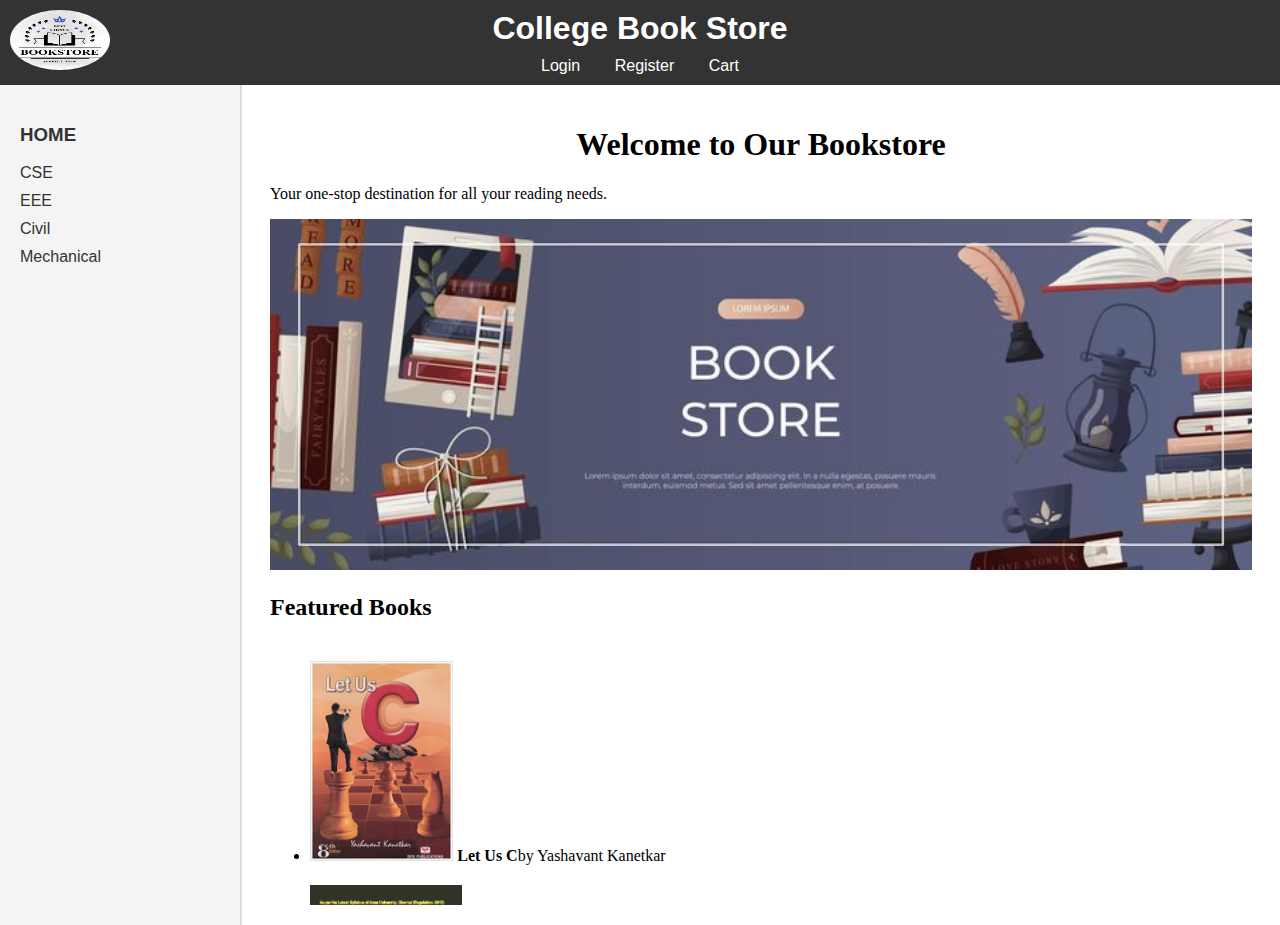
<file: index.html>
<!DOCTYPE html>
<html lang="en">
<head>
    <meta charset="UTF-8">
    <meta name="viewport" content="width=device-width, initial-scale=1.0">
    <link rel="stylesheet" href="style.css">
    <title>College Book Store</title>
</head>
<body>


    <!-- Header with Logo and Navigation -->
    <div id="header">
        <h1>College Book Store</h1>
        <img class="logo" src="images/store.jpg" >
        <nav>
            <a href="login.html" target="right-frame">Login</a>
            <a href="registeration.html" target="right-frame">Register</a>
            <a href="cart.html" target="right-frame">Cart</a>
        </nav>
    </div>

    <!-- Main Container for Left and Right Frames -->
    <div id="container">
        <!-- Left Frame with Category Links -->
        <div id="left-frame">
            <h3><a href="description.html" target="right-frame">HOME</a></h3>
            <a href="catalouge_CSE.html" target="right-frame">CSE</a>
            <a href="catalouge_EEE.html" target="right-frame">EEE</a>
            <a href="catalouge_CIVIL.html" target="right-frame">Civil</a>
            <a href="catalouge_MECH.html" target="right-frame">Mechanical</a>
        </div>

        <!-- Right Frame where content will be loaded -->
        <iframe id="right-frame" name="right-frame" src="description.html" frameborder="0"></iframe>
    </div>

</body>
</html>
</file>
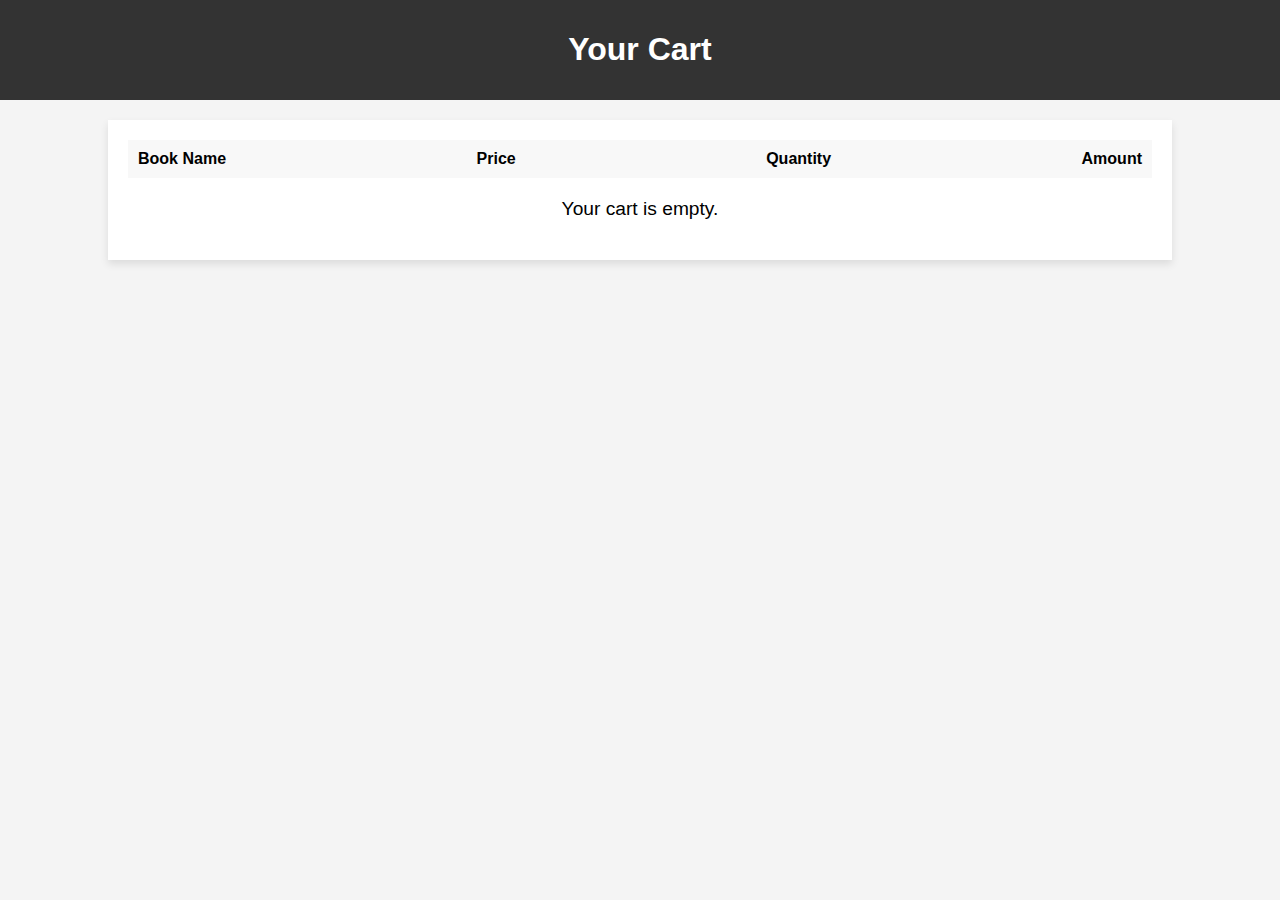
<file: cart.html>
<!DOCTYPE html>
<html lang="en">
<head>
    <meta charset="UTF-8">
    <meta name="viewport" content="width=device-width, initial-scale=1.0">
    <title>Your Cart</title>
    <style>
        body {
            font-family: Arial, sans-serif;
            margin: 0;
            padding: 0;
            background-color: #f4f4f4;
        }
        header {
            background-color: #333;
            color: white;
            padding: 10px 0;
            text-align: center;
        }
        .cart-container {
            width: 80%;
            margin: 20px auto;
            padding: 20px;
            background-color: white;
            box-shadow: 0px 4px 8px rgba(0, 0, 0, 0.1);
        }
        .cart-header {
            display: flex;
            justify-content: space-between;
            background-color: #f8f8f8;
            padding: 10px;
            font-weight: bold;
        }
        .cart-item {
            display: flex;
            justify-content: space-between;
            padding: 15px;
            border-bottom: 1px solid #eee;
        }
        .cart-item:last-child {
            border-bottom: none;
        }
        .total {
            text-align: right;
            margin-top: 20px;
            font-size: 1.2em;
        }
        .empty-message {
            text-align: center;
            margin-top: 20px;
            font-size: 1.2em;
        }
    </style>
</head>
<body>
    <header>
        <h1>Your Cart</h1>
    </header>

    <div class="cart-container" id="cart-container">
        <div class="cart-header">
            <div>Book Name</div>
            <div>Price</div>
            <div>Quantity</div>
            <div>Amount</div>
        </div>

        <!-- Cart items will appear here dynamically -->
        <div class="empty-message" id="empty-message">
            Your cart is empty.
        </div>

        <div class="total" id="total"></div>
    </div>

    <script>
        // Load cart from localStorage
        let cart = JSON.parse(localStorage.getItem('cart')) || [];
        const cartContainer = document.getElementById('cart-container');
        const emptyMessage = document.getElementById('empty-message');
        const totalElement = document.getElementById('total');

        if (cart.length === 0) {
            emptyMessage.style.display = 'block';
        } else {
            emptyMessage.style.display = 'none';
            let totalAmount = 0;
            cart.forEach(item => {
                // Add each item to the cart container
                let cartItem = document.createElement('div');
                cartItem.classList.add('cart-item');
                cartItem.innerHTML = `
                    <div>${item.name}</div>
                    <div>$${item.price}</div>
                    <div>${item.quantity}</div>
                    <div>$${item.amount}</div>
                `;
                cartContainer.appendChild(cartItem);
                totalAmount += item.amount;
            });
            // Show the total amount
            totalElement.innerHTML = `Total Amount: $${totalAmount}`;
        }
    </script>

</body>
</html>
</file>
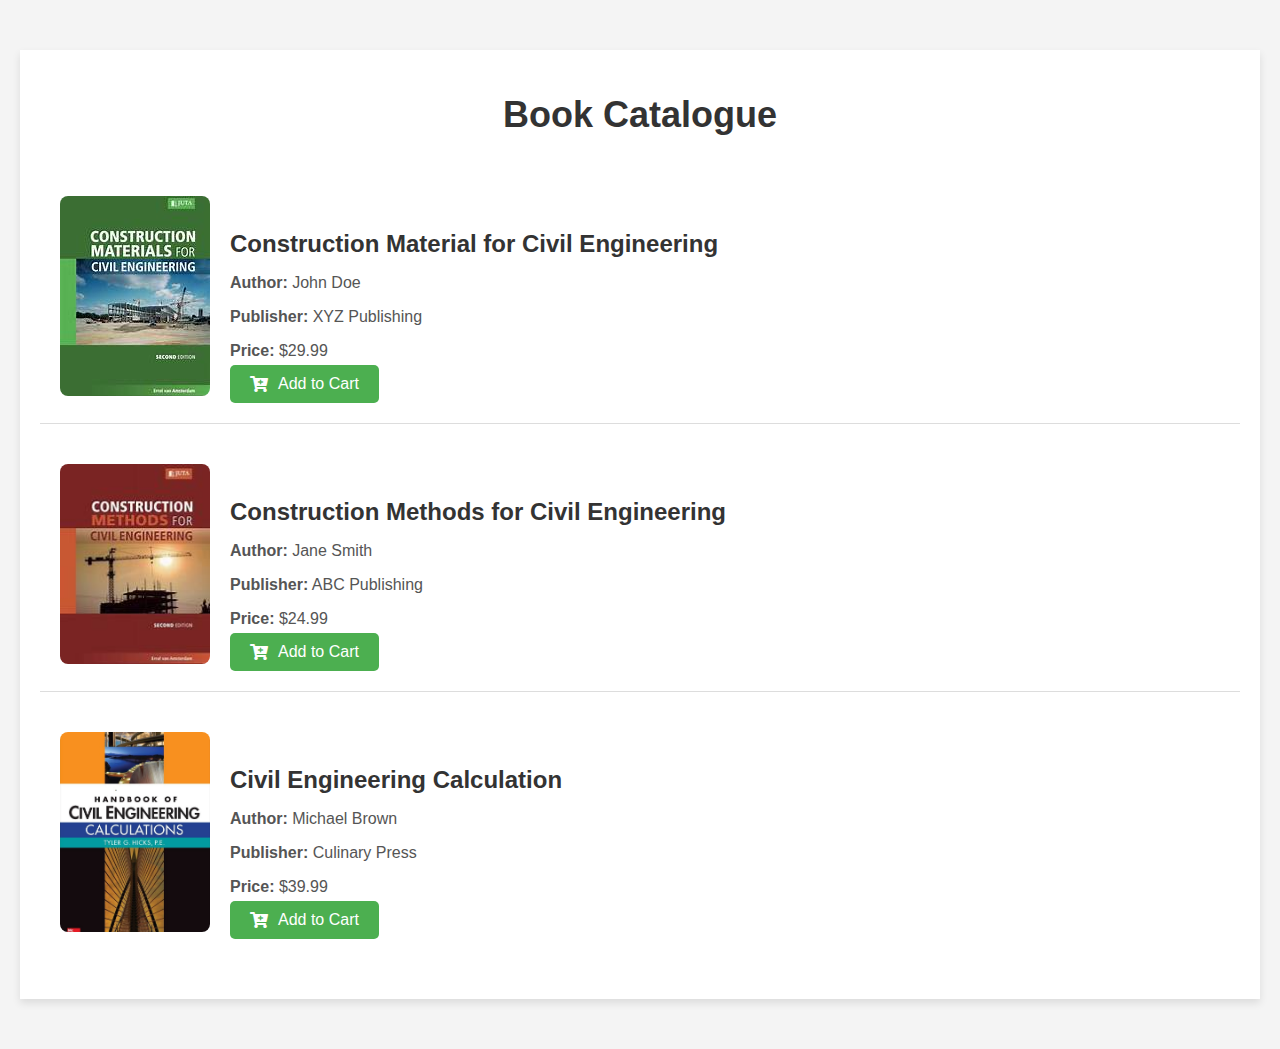
<file: catalouge_CIVIL.html>
<!DOCTYPE html>

<html lang="en">
    <head>
        <meta charset="UTF-8">
        <meta name="viewport" content="width=device-width, initial-scale=1.0">
        <title>Catalogue Page</title>
        <link href="https://cdnjs.cloudflare.com/ajax/libs/font-awesome/5.15.3/css/all.min.css" rel="stylesheet">
        <link rel="stylesheet" href="catlouge.css">
    </head>
    <body>
    
        <div class="catalogue-container">
            <h1>Book Catalogue</h1>
    
            <!-- Book 1 -->
            <div class="book-item">
                <img src="images/civil.jpg" alt="Book Cover" class="book-cover">
                <div class="book-details">
                    <h3 class="book-title">Construction Material for Civil Engineering</h3>
                    <p class="author"><strong>Author:</strong> John Doe</p>
                    <p class="publisher"><strong>Publisher:</strong> XYZ Publishing</p>
                    <p class="price"><strong>Price:</strong> $29.99</p>
                    <button class="add-to-cart-btn">
                        <i class="fas fa-cart-plus"></i> Add to Cart
                    </button>
                </div>
            </div>
    
            <!-- Book 2 -->
            <div class="book-item">
            <img src="images/cvil2.jpg" alt="Book Cover" class="book-cover">
                <div class="book-details">
                    <h3 class="book-title">Construction Methods for Civil Engineering
                   </h3>
                    <p class="author"><strong>Author:</strong> Jane Smith</p>
                    <p class="publisher"><strong>Publisher:</strong> ABC Publishing</p>
                    <p class="price"><strong>Price:</strong> $24.99</p>
                    <button class="add-to-cart-btn">
                        <i class="fas fa-cart-plus"></i> Add to Cart
                    </button>
                </div>
            </div>
    
            <!-- Book 3 -->
            <div class="book-item">
                <img src="images/civil3.jpg" alt="Book Cover" class="book-cover">
                <div class="book-details">
                    <h3 class="book-title">Civil Engineering Calculation</h3>
                    <p class="author"><strong>Author:</strong> Michael Brown</p>
                    <p class="publisher"><strong>Publisher:</strong> Culinary Press</p>
                    <p class="price"><strong>Price:</strong> $39.99</p>
                    <button class="add-to-cart-btn" onclick="addToCart('')">
                        <i class="fas fa-cart-plus"></i> Add to Cart
                    </button>
                </div>
            </div>
    
           
    
    </body>
    </html>
</file>
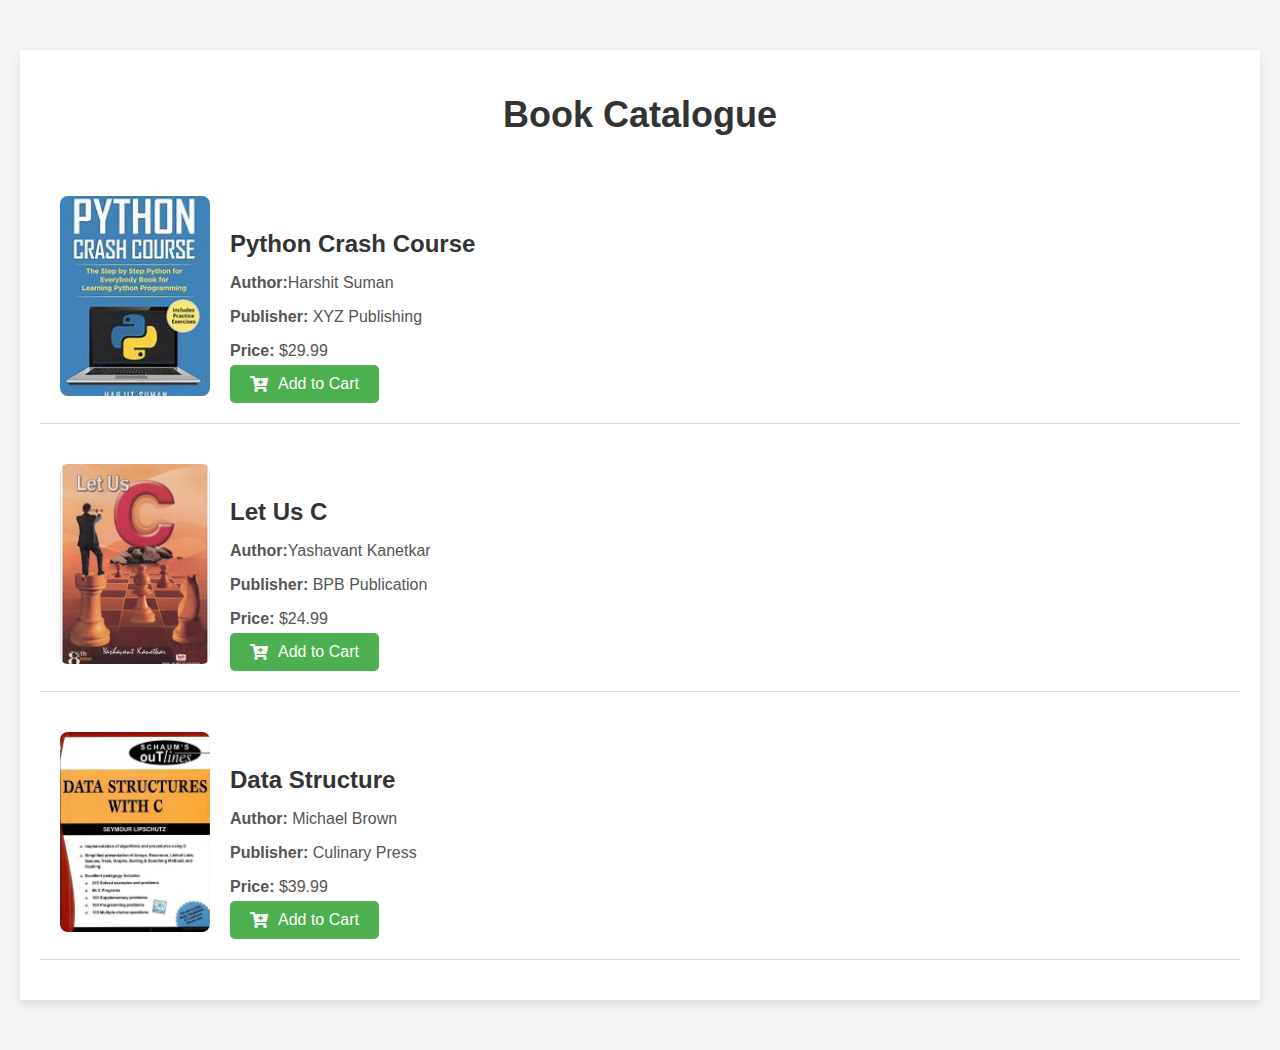
<file: catalouge_CSE.html>
<!DOCTYPE html>

<html lang="en">
    <head>
        <meta charset="UTF-8">
        <meta name="viewport" content="width=device-width, initial-scale=1.0">
        <title>Catalogue Page</title>
        <link href="https://cdnjs.cloudflare.com/ajax/libs/font-awesome/5.15.3/css/all.min.css" rel="stylesheet">
        <link rel="stylesheet" href="catlouge.css">
    </head>
    <body>
    
        <div class="catalogue-container">
            <h1>Book Catalogue</h1>
    
            <!-- Book 1 -->
            <div class="book-item">
                <img src="images/python.jpg" alt="Book Cover" class="book-cover">
                <div class="book-details">
                    <h3 class="book-title">Python Crash Course</h3>
                    <p class="author"><strong>Author:</strong>Harshit Suman</p>
                    <p class="publisher"><strong>Publisher:</strong> XYZ Publishing</p>
                    <p class="price"><strong>Price:</strong> $29.99</p>
                    <button class="add-to-cart-btn" onclick="addToCart('Python Crash Course',29.99)">
                        <i class="fas fa-cart-plus"></i> Add to Cart
                    </button>
                </div>
            </div>
    
            <!-- Book 2 -->
            <div class="book-item">
                <img src="images/letUsC.jpg" alt="Book Cover" class="book-cover">
                <div class="book-details">
                    <h3 class="book-title">Let Us C</h3>
                    <p class="author"><strong>Author:</strong>Yashavant Kanetkar</p>
                    <p class="publisher"><strong>Publisher:</strong> BPB Publication</p>
                    <p class="price"><strong>Price:</strong> $24.99</p>
                    <button class="add-to-cart-btn" onclick="addToCart('Let Us C',24.99)">
                        <i class="fas fa-cart-plus"></i> Add to Cart
                    </button>
                </div>
            </div>
    
            <!-- Book 3 -->
            <div class="book-item">
                <img src="images/ds.webp" alt="Book Cover" class="book-cover">
                <div class="book-details">
                    <h3 class="book-title">Data Structure</h3>
                    <p class="author"><strong>Author:</strong> Michael Brown</p>
                    <p class="publisher"><strong>Publisher:</strong> Culinary Press</p>
                    <p class="price"><strong>Price:</strong> $39.99</p>
                    <button class="add-to-cart-btn" onclick="addToCart('Data Structure',39.99)">
                        <i class="fas fa-cart-plus"></i> Add to Cart
                    </button>
                </div>
            </div>
    
           <script>
            function addToCart(bookName, price) {
            let cart = JSON.parse(localStorage.getItem('cart')) || [];
            let found = false;
            // Check if the book is already in the cart
            for (let i = 0; i < cart.length; i++) {
                if (cart[i].name === bookName) {
                    cart[i].quantity++;
                    cart[i].amount = cart[i].quantity * cart[i].price;
                    found = true;
                    break;
                }
            }
            // If not found, add a new book to the cart
            if (!found) {
                cart.push({
                    name: bookName,
                    price: price,
                    quantity: 1,
                    amount: price
                });
            }
            // Save the cart to localStorage
            localStorage.setItem('cart', JSON.stringify(cart));
            alert(bookName + ' added to cart!');
        }
           </script>
    
    </body>
    </html>
</file>
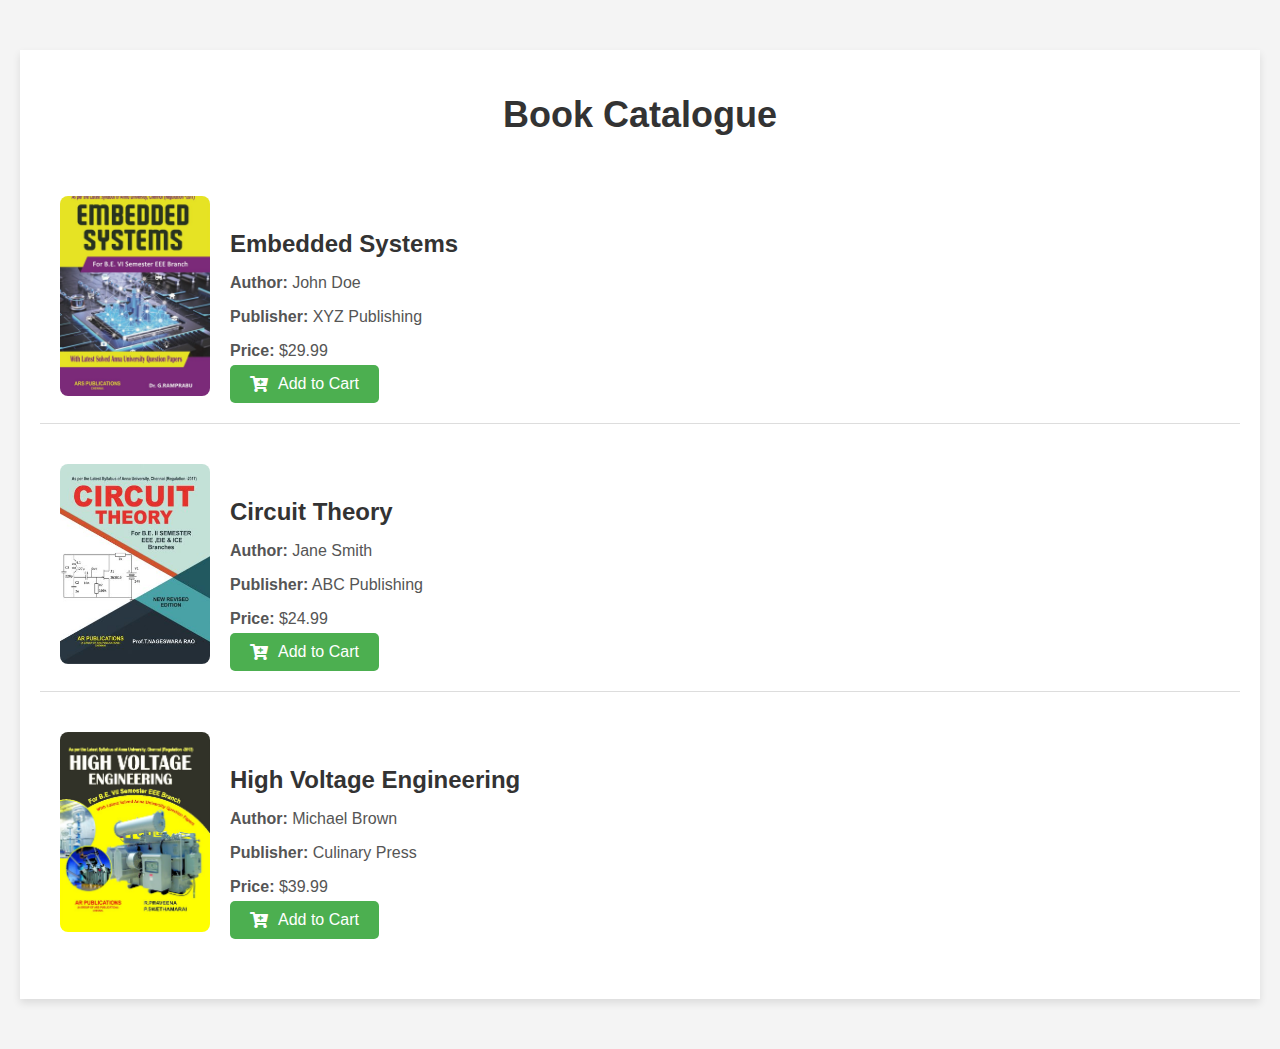
<file: catalouge_EEE.html>
<!DOCTYPE html>

<html lang="en">
    <head>
        <meta charset="UTF-8">
        <meta name="viewport" content="width=device-width, initial-scale=1.0">
        <title>Catalogue Page</title>
        <link href="https://cdnjs.cloudflare.com/ajax/libs/font-awesome/5.15.3/css/all.min.css" rel="stylesheet">
        <link rel="stylesheet" href="catlouge.css">
    </head>
    <body>
    
        <div class="catalogue-container">
            <h1>Book Catalogue</h1>
    
            <!-- Book 1 -->
            <div class="book-item">
                <img src="images/neweee.jpg" alt="Book Cover" class="book-cover">
                <div class="book-details">
                    <h3 class="book-title">Embedded Systems</h3>
                    <p class="author"><strong>Author:</strong> John Doe</p>
                    <p class="publisher"><strong>Publisher:</strong> XYZ Publishing</p>
                    <p class="price"><strong>Price:</strong> $29.99</p>
                    <button class="add-to-cart-btn">
                        <i class="fas fa-cart-plus"></i> Add to Cart
                    </button>
                </div>
            </div>
    
            <!-- Book 2 -->
            <div class="book-item">
                <img src="images/cee.jpg" alt="Book Cover" class="book-cover">
                <div class="book-details">
                    <h3 class="book-title">Circuit Theory</h3>
                    <p class="author"><strong>Author:</strong> Jane Smith</p>
                    <p class="publisher"><strong>Publisher:</strong> ABC Publishing</p>
                    <p class="price"><strong>Price:</strong> $24.99</p>
                    <button class="add-to-cart-btn">
                        <i class="fas fa-cart-plus"></i> Add to Cart
                    </button>
                </div>
            </div>
    
            <!-- Book 3 -->
            <div class="book-item">
                <img src="images/eee.jpg" alt="Book Cover" class="book-cover">
                <div class="book-details">
                    <h3 class="book-title">High Voltage Engineering
                    </h3>
                    <p class="author"><strong>Author:</strong> Michael Brown</p>
                    <p class="publisher"><strong>Publisher:</strong> Culinary Press</p>
                    <p class="price"><strong>Price:</strong> $39.99</p>
                    <button class="add-to-cart-btn">
                        <i class="fas fa-cart-plus"></i> Add to Cart
                    </button>
                </div>
            </div>
    
           
    
    </body>
    </html>
</file>
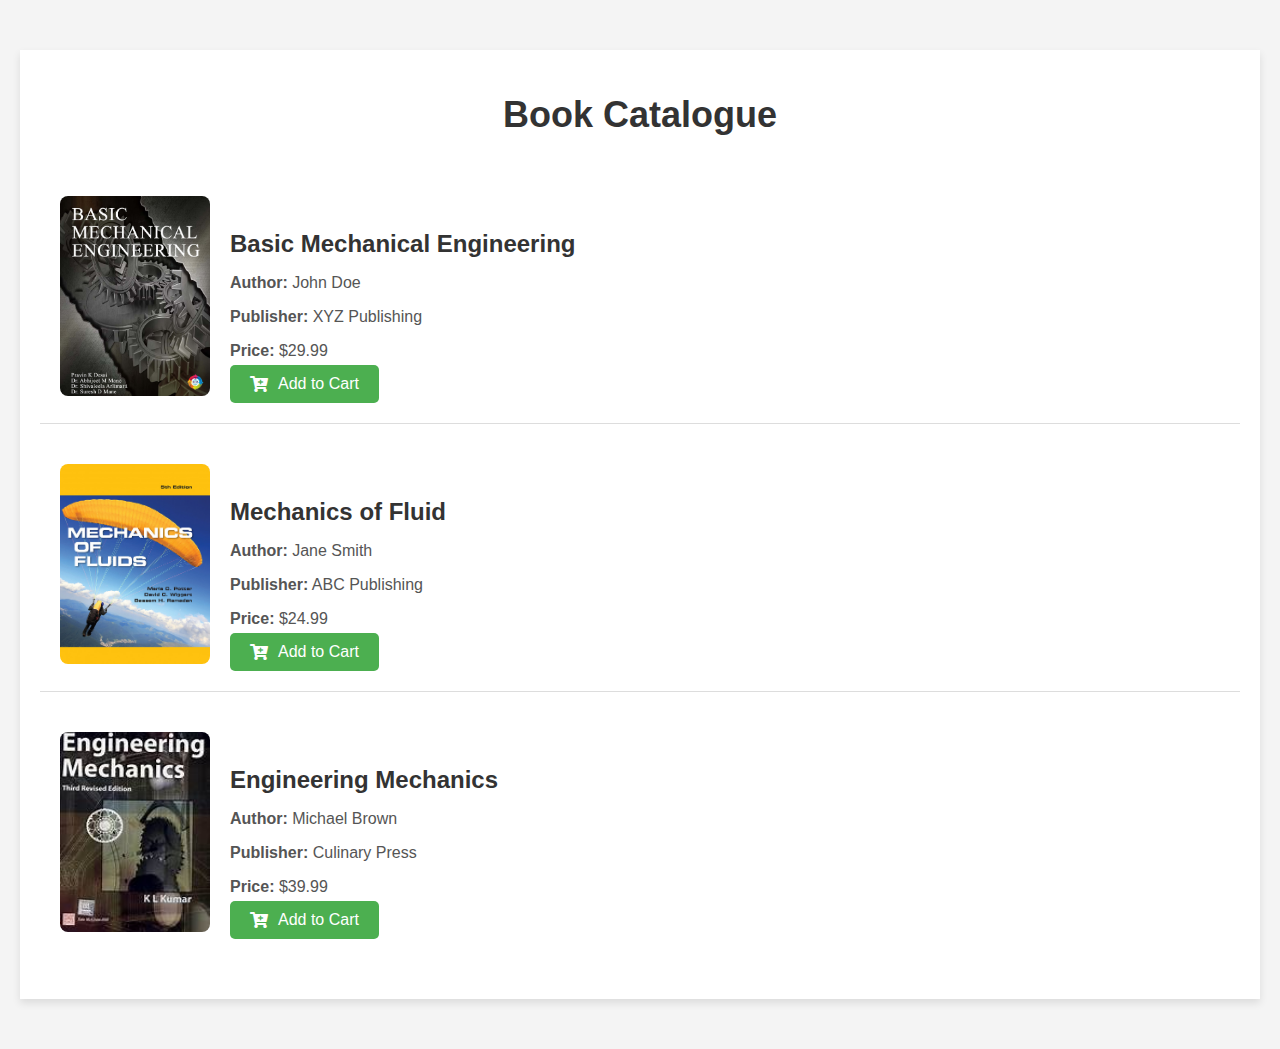
<file: catalouge_MECH.html>
<!DOCTYPE html>

<html lang="en">
    <head>
        <meta charset="UTF-8">
        <meta name="viewport" content="width=device-width, initial-scale=1.0">
        <title>Catalogue Page</title>
        <link href="https://cdnjs.cloudflare.com/ajax/libs/font-awesome/5.15.3/css/all.min.css" rel="stylesheet">
        <link rel="stylesheet" href="catlouge.css">
    </head>
    <body>
    
        <div class="catalogue-container">
            <h1>Book Catalogue</h1>
    
            <!-- Book 1 -->
            <div class="book-item">
                <img src="images/mech.jpg" alt="Book Cover" class="book-cover">
                <div class="book-details">
                    <h3 class="book-title">Basic Mechanical Engineering</h3>
                    <p class="author"><strong>Author:</strong> John Doe</p>
                    <p class="publisher"><strong>Publisher:</strong> XYZ Publishing</p>
                    <p class="price"><strong>Price:</strong> $29.99</p>
                    <button class="add-to-cart-btn">
                        <i class="fas fa-cart-plus"></i> Add to Cart
                    </button>
                </div>
            </div>
    
            <!-- Book 2 -->
            <div class="book-item">
                <img src="images/mech2.jpg" alt="Book Cover" class="book-cover">
                <div class="book-details">
                    <h3 class="book-title">Mechanics of Fluid</h3>
                    <p class="author"><strong>Author:</strong> Jane Smith</p>
                    <p class="publisher"><strong>Publisher:</strong> ABC Publishing</p>
                    <p class="price"><strong>Price:</strong> $24.99</p>
                    <button class="add-to-cart-btn">
                        <i class="fas fa-cart-plus"></i> Add to Cart
                    </button>
                </div>
            </div>
    
            <!-- Book 3 -->
            <div class="book-item">
                <img src="images/mch3.jpg" alt="Book Cover" class="book-cover">
                <div class="book-details">
                    <h3 class="book-title">Engineering Mechanics</h3>
                    <p class="author"><strong>Author:</strong> Michael Brown</p>
                    <p class="publisher"><strong>Publisher:</strong> Culinary Press</p>
                    <p class="price"><strong>Price:</strong> $39.99</p>
                    <button class="add-to-cart-btn">
                        <i class="fas fa-cart-plus"></i> Add to Cart
                    </button>
                </div>
            </div>
    
           
    
    </body>
    </html>
</file>
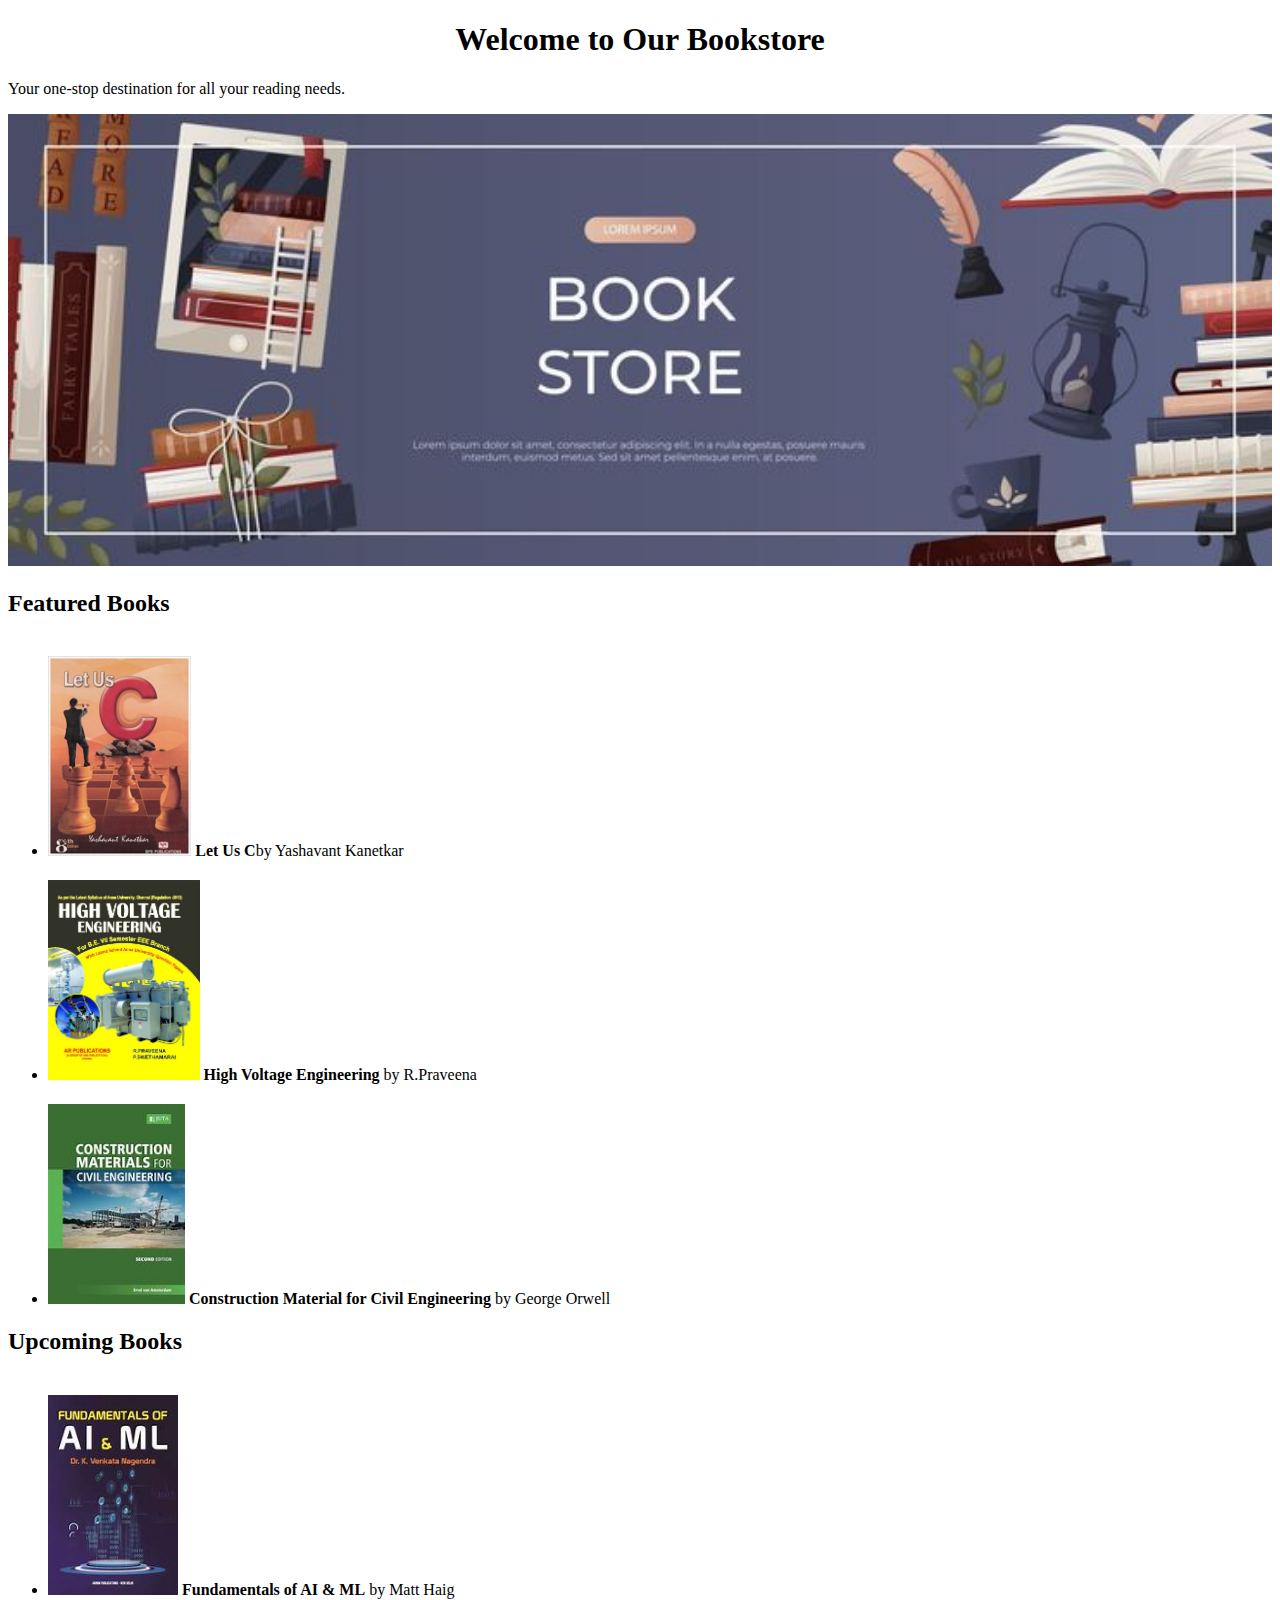
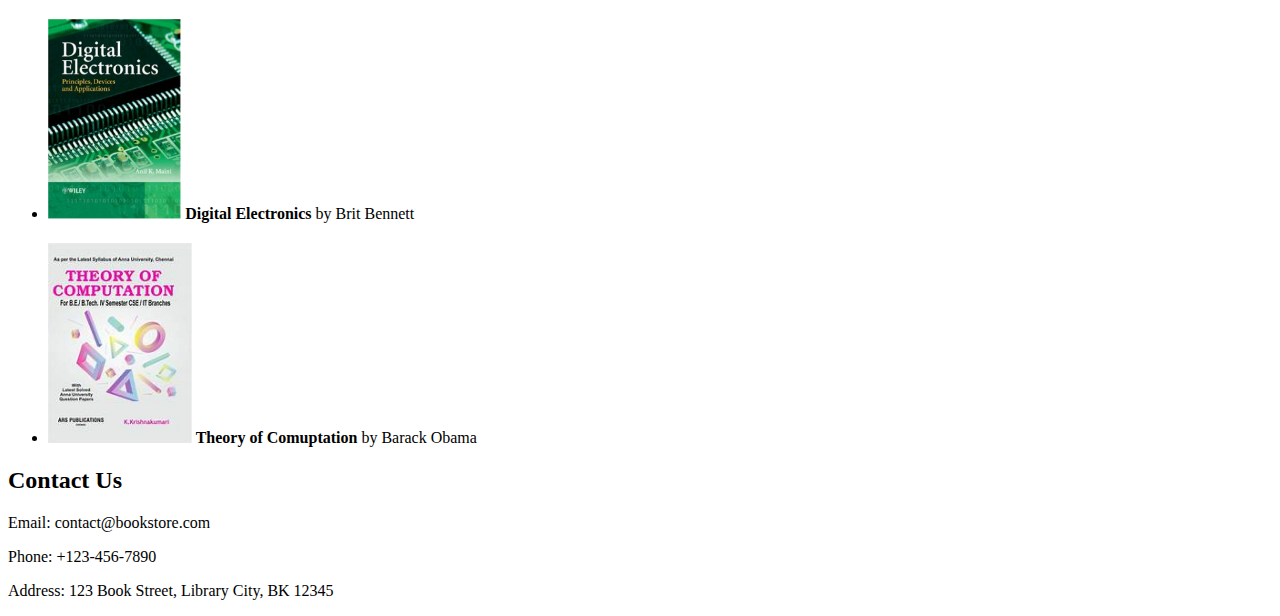
<file: description.html>
<!DOCTYPE html>
<html lang="en">
<head>
    <meta charset="UTF-8">
    <meta name="viewport" content="width=device-width, initial-scale=1.0">
    <title>Bookstore Home Screen</title>
  <style>
    .book{
        height: 200px;
        margin-top: 20px;
    }
    .banner{
        width: 100%;
    }
    .text{
        text-align: center;
    }
  </style>
</head>
<body>
    <header>
        <h1 class="text">Welcome to Our Bookstore</h1>
        <p>Your one-stop destination for all your reading needs.</p>
        <img class="banner" src="images/banner.jpg" alt="Bookstore Banner" />
    </header>
    
    <section id="featured-books">
        <h2>Featured Books</h2>
        <ul>
            <li>
                <img class="book" src ="images/letUsC.jpg" alt="The Great Gatsby" />
                <strong>Let Us C</strong>by Yashavant Kanetkar
            </li>
            <li>
                <img class="book" src="images/eee.jpg" alt="To Kill a Mockingbird" />
                <strong>High Voltage Engineering</strong> by R.Praveena
            </li>
            <li>
                <img class="book" src="images/civil.jpg" alt="1984" />
                <strong>Construction Material for Civil Engineering</strong> by George Orwell
            </li>
        </ul>
    </section>
    
    <section id="new-arrivals">
        <h2>Upcoming Books</h2>
        <ul>
            <li>
                <img class="book" src="images/aiml.jpg" alt="The Midnight Library" />
                <strong>Fundamentals of AI & ML</strong> by Matt Haig
            </li>
            <li>
                <img class="book" src="images/digi.jpg" alt="The Vanishing Half" />
                <strong>Digital Electronics</strong> by Brit Bennett
            </li>
            <li>
                <img class="book" src="images/toc.jpg" alt="A Promised Land" />
                <strong>Theory of Comuptation</strong> by Barack Obama
            </li>
        </ul>
    </section>
    
    <footer>
        <h2>Contact Us</h2>
        <p>Email: contact@bookstore.com</p>
        <p>Phone: +123-456-7890</p>
        <p>Address: 123 Book Street, Library City, BK 12345</p>
    </footer>
</body>
</html>
</file>
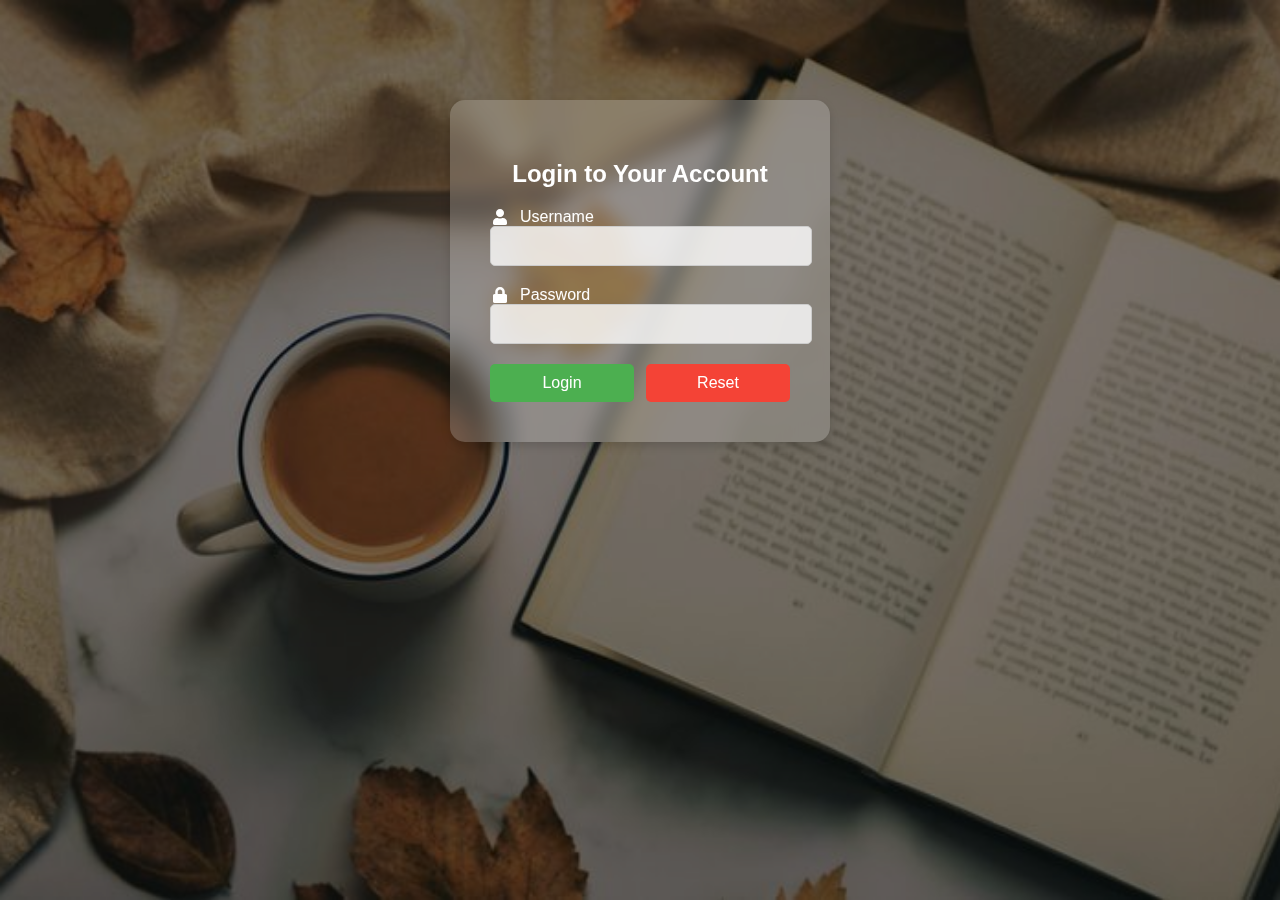
<file: login.html>
<!DOCTYPE html>
<html lang="en">
<head>
    <meta charset="UTF-8">
    <meta name="viewport" content="width=device-width, initial-scale=1.0">
    <title>Login Page</title>
    <link href="https://cdnjs.cloudflare.com/ajax/libs/font-awesome/5.15.3/css/all.min.css" rel="stylesheet">
    <link rel="stylesheet" href="login.css">
</head>
<body>
    <div class="background-image">
        <div class="login-container">
            <form action="login_submit.html" method="POST">
                <h2>Login to Your Account</h2>

                <!-- Username Field -->
                <div class="input-group">
                    <label for="username">
                        <i class="fas fa-user input-icon"></i>
                        Username
                    </label>
                    <input type="text" id="username" name="username" required>
                </div>

                <!-- Password Field -->
                <div class="input-group">
                    <label for="password">
                        <i class="fas fa-lock input-icon"></i>
                        Password
                    </label>
                    <input type="password" id="password" name="password" required>
                </div>

                <!-- Submit and Reset Buttons -->
                <div class="button-group">
                    <button type="submit" class="submit-btn">Login</button>
                    <button type="reset" class="reset-btn">Reset</button>
                </div>
            </form>
        </div>
    </div>
</body>
</html>
</file>
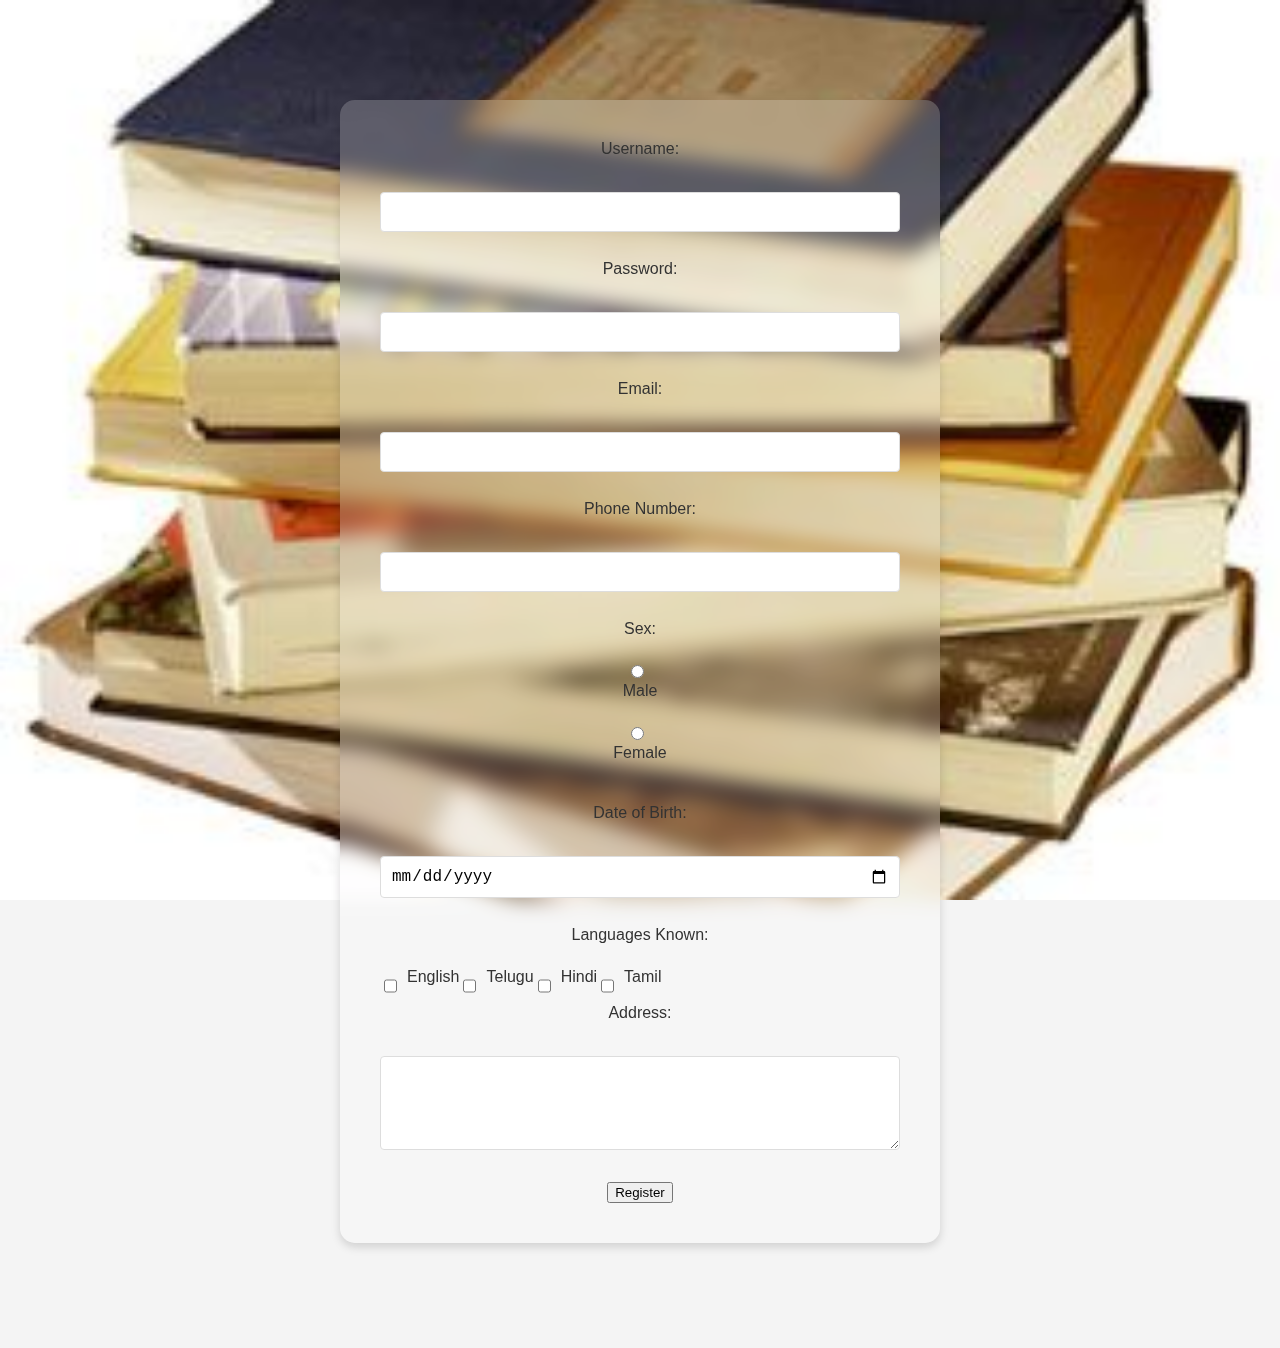
<file: registeration.html>
<!DOCTYPE html>
<html lang="en">
<head>
    <meta charset="UTF-8">
    <meta name="viewport" content="width=device-width, initial-scale=1.0">
    <title>Registration Form</title>
    <link rel="stylesheet" href="register.css">
</head>
<body>
   
    <form action="#" method="post">
        <label for="username">Username:</label><br>
        <input type="text" id="username" name="username" required><br><br>

        <label for="password">Password:</label><br>
        <input type="password" id="password" name="password" required><br><br>

        <label for="email">Email:</label><br>
        <input type="email" id="email" name="email" required><br><br>

        <label for="phone">Phone Number:</label><br>
        <input type="tel" id="phone" name="phone" required><br><br>

        <label for="sex">Sex:</label><br>
        <input type="radio" id="male" name="sex" value="male" required>
        <label for="male">Male</label><br>
        <input type="radio" id="female" name="sex" value="female" required>
        <label for="female">Female</label><br><br>

        <label for="dob">Date of Birth:</label><br>
        <input type="date" id="dob" name="dob" required><br><br>

        <label for="languages">Languages Known:</label><br>
        <div class="boxes">
        <input type="checkbox" id="english" name="languages" value="English">
        <label for="english">English</label><br>
        <input type="checkbox" id="telugu" name="languages" value="Telugu">
        <label for="telugu">Telugu</label><br>
        <input type="checkbox" id="hindi" name="languages" value="Hindi">
        <label for="hindi">Hindi</label><br>
        <input type="checkbox" id="tamil" name="languages" value="Tamil">
        <label for="tamil">Tamil</label><br><br>
</div>

        <label for="address">Address:</label><br>
        <textarea id="address" name="address" rows="4" cols="50" required></textarea><br><br>

        <input type="submit" value="Register">
    </form>
    <script>
       function validation() {
    var username = document.getElementById("username").value;
    var regex = /^[A-Za-z]+$/;
    
    if (!regex.test(username)) {
        document.getElementById("error-message").innerText = "Username must contain only alphabets";
        return false;
    }
    if (username.length < 6) {
        document.getElementById("error-message").innerText = "Username must be at least 6 characters long";
        return false;
    }
    document.getElementById("error-message").innerText = "";
    return true;
}

function passValidation() {
    let password = document.getElementById("password").value;
    
    if (password.length !== 6) {
        document.getElementById("error-message").innerText = "Password must be exactly 6 characters long";
        return false;
    }
    document.getElementById("error-message").innerText = "";
    return true;
}

function phoneValidation() {
    let phone = document.getElementById("phone").value;
    
    if (phone.length !== 10) {
        document.getElementById("error-message").innerText = "Invalid phone number";
        return false;
    }
    document.getElementById("error-message").innerText = "";
    return true;
}


    </script>
</body>
</html>
</file>
<file: style.css>
/* Simple CSS for layout */
 body, html {
    margin: 0;
    padding: 0;
    height: 100%;
    font-family: Arial, sans-serif;
}
#header {
    background-color: #333;
    color: white;
    padding: 10px;
    text-align: center;
}
#header h1 {
    margin: 0;
}
#header nav {
    margin-top: 10px;
}
#header nav a {
    color: white;
    margin: 0 15px;
    text-decoration: none;
}
#header nav a:hover {
    text-decoration: underline;
}
#container {
    display: flex;
    height: calc(100% - 60px); /* Adjust based on header size */
}
#left-frame {
    width: 200px;
    background-color: #f4f4f4;
    padding: 20px;
}
#right-frame {
    flex-grow: 1;
    padding: 20px;
    background-color: #fff;
    border-left: 2px solid #ddd;
}
#left-frame a {
    display: block;
    margin-bottom: 10px;
    color: #333;
    text-decoration: none;
}
#left-frame a:hover {
    text-decoration: underline;
}
.logo{
    height: 60px;
    width: 100px;
    position: absolute;
    left:10px;
    top: 10px;
    
    background-color:gray;
    filter: invert(1);
    border-radius: 50%;
}
</file>
<file: catlouge.css>
/* styles.css */

/* General body and page styling */
body {
    font-family: Arial, sans-serif;
    margin: 0;
    padding: 0;
    background-color: #f4f4f4;
}

/* Centre the content and give some padding */
.catalogue-container {
    max-width: 1200px;
    margin: 50px auto;
    padding: 20px;
    background-color: #fff;
    box-shadow: 0 4px 8px rgba(0, 0, 0, 0.1);
}

h1 {
    text-align: center;
    font-size: 36px;
    margin-bottom: 40px;
    color: #333;
}

/* Style for individual book items */
.book-item {
    display: flex;
    justify-content: space-between;
    padding: 20px;
    border-bottom: 1px solid #ddd;
    margin-bottom: 20px;
}

.book-item:last-child {
    border-bottom: none;
}

.book-cover {
    width: 150px;
    height: 200px;
    object-fit: cover;
    border-radius: 8px;
}

.book-details {
    flex-grow: 1;
    padding-left: 20px;
}

.book-title {
    font-size: 24px;
    margin-bottom: 10px;
    color: #333;
}

.author, .publisher, .price {
    font-size: 16px;
    color: #555;
    margin-bottom: 5px;
}

/* Button styling */
.add-to-cart-btn {
    background-color: #4CAF50;
    color: white;
    border: none;
    padding: 10px 20px;
    font-size: 16px;
    cursor: pointer;
    border-radius: 5px;
    display: flex;
    align-items: center;
}

.add-to-cart-btn i {
    margin-right: 10px;
}

.add-to-cart-btn:hover {
    background-color: #45a049;
}

/* Layout adjustments for large number of books */
.book-item {
    flex-wrap: wrap;
}

.book-details {
    margin-top: 10px;
}
</file>
<file: login.css>
/* styles.css */

/* Full screen background image */
body, html {
    margin: 0;
    padding: 0;
    height: 100%;
    font-family: Arial, sans-serif;
    background-image: url('images/book.jpg'); /* Replace with your image URL */
    background-size: cover;
    background-position: center;
    background-attachment: fixed;
}

/* Add a dark overlay to enhance text readability */
.background-image {
    position: absolute;
    top: 0;
    left: 0;
    width: 100%;
    height: 100%;
    background-color: rgba(0, 0, 0, 0.5); /* Dark overlay */
}

/* Login container with glass effect */
.login-container {
    background: rgba(255, 255, 255, 0.2); /* Semi-transparent background */
    backdrop-filter: blur(10px); /* Glass effect */
    border-radius: 15px;
    padding: 40px;
    width: 300px;
    box-shadow: 0 4px 10px rgba(0, 0, 0, 0.15);
    margin: 100px auto;
    color: white;
    text-align: center;
}

h2 {
    font-size: 24px;
    margin-bottom: 20px;
}

/* Input group styling */
.input-group {
    margin-bottom: 20px;
}

.input-group label {
    display: flex;
    align-items: center;
    font-size: 16px;
    color: #fff;
}

.input-group .input-icon {
    width: 20px;
    margin-right: 10px;
}

.input-group input {
    width: 100%;
    padding: 10px;
    font-size: 16px;
    border: 1px solid #ccc;
    border-radius: 5px;
    background: rgba(255, 255, 255, 0.8); /* Light background for input fields */
    color: #333;
}

/* Button styles */
.button-group {
    display: flex;
    justify-content: space-between;
}

.submit-btn, .reset-btn {
    width: 48%;
    padding: 10px;
    border: none;
    border-radius: 5px;
    font-size: 16px;
    cursor: pointer;
}

.submit-btn {
    background-color: #4CAF50;
    color: white;
}

.reset-btn {
    background-color: #f44336;
    color: white;
}

.submit-btn:hover {
    background-color: #45a049;
}

.reset-btn:hover {
    background-color: #e53935;
}
</file>
<file: register.css>
body {
    font-family: Arial, sans-serif;
    background-color: #f4f4f4;
    display: flex;
    justify-content: center;
    align-items: center;
    background-image: url('images/newbook.jpg'); /* Replace with your image URL */
    background-size: cover;
    background-position: center;
    background-attachment: fixed;
    margin: 0;
}

h2 {
    color: #333;
    text-align: center;
}

form {
    background-color: #fff;
    padding: 30px;
    border-radius: 8px;
    box-shadow: 0 4px 8px rgba(0, 0, 0, 0.1);
    width: 800px;
    background: rgba(255, 255, 255, 0.2); /* Semi-transparent background */
    backdrop-filter: blur(10px); /* Glass effect */
    border-radius: 15px;
    padding: 40px;
    width: 600px;
    box-shadow: 0 4px 10px rgba(0, 0, 0, 0.15);
    margin: 100px auto;
    color: white;
    text-align: center;

    box-sizing: border-box;
}

label {
    font-size: 16px;
    color: #333;
    margin-bottom: 6px;
    display: block;
}

input[type="text"], 
input[type="password"], 
input[type="email"], 
input[type="tel"], 
input[type="date"], 
textarea {
    width: 100%;
    padding: 10px;
    margin: 10px 0;
    border: 1px solid #ddd;
    border-radius: 4px;
    font-size: 16px;
    box-sizing: border-box;
}

input[type="radio"],
input[type="checkbox"] {
    margin-right: 10px;
}

.form-group {
    margin-bottom: 20px;
}

.checkbox-group {
    margin-bottom: 20px;
    display: flex;
    flex-wrap: wrap;
    gap: 20px; /* Adds space between checkboxes */
}

.checkbox-group label {
    margin-bottom: 0;
}

textarea {
    resize: vertical;
}

.submit-btn {
    background-color: #4CAF50;
    color: white;
    padding: 12px 20px;
    border: none;
    border-radius: 4px;
    cursor: pointer;
    font-size: 16px;
    width: 100%;
}

.submit-btn:hover {
    background-color: #45a049;
}

.form-group,
.checkbox-group {
    display: flex;
    flex-direction: column;
}

.checkbox-group label {
    margin-bottom: 10px;
}
.boxes{
    display: flex;
    flex-wrap: wrap;
}
</file>
